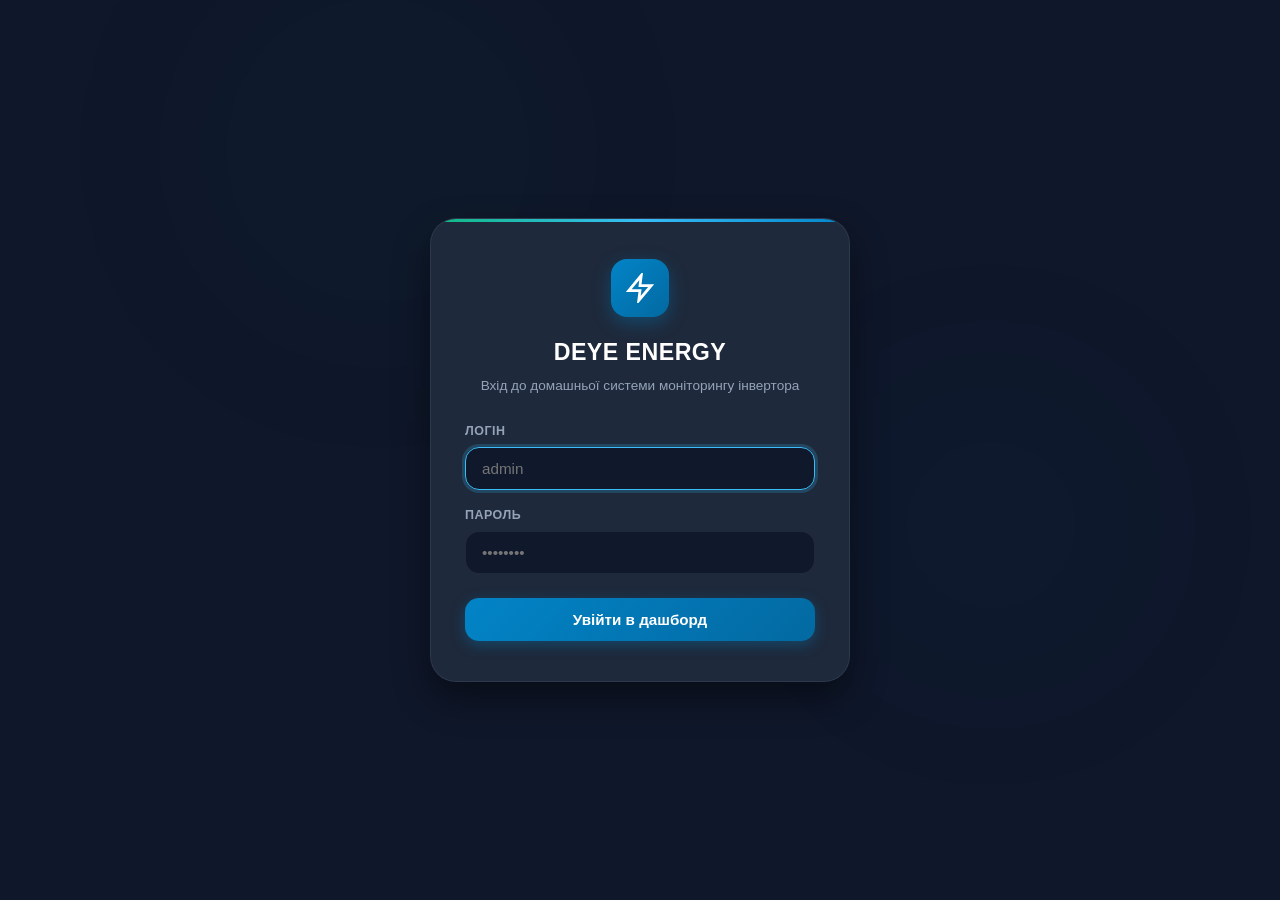
<file: login.html>
<!DOCTYPE html>
<html lang="uk">
<head>
  <meta charset="UTF-8">
  <meta name="viewport" content="width=device-width, initial-scale=1.0, maximum-scale=1.0, user-scalable=no">
  <title>Авторизація — Deye Energy System</title>
  <link rel="stylesheet" href="styles.css">
  <style>
    .login-screen {
      min-height: 100vh;
      display: flex;
      flex-direction: column;
      align-items: center;
      justify-content: center;
      padding: 20px;
      position: relative;
      z-index: 2;
    }

    .login-card {
      background: var(--bg-card, #1e293b);
      border: 1px solid var(--border-card, rgba(148, 163, 184, 0.14));
      border-radius: var(--radius-xl, 26px);
      padding: 40px 34px;
      width: 100%;
      max-width: 420px;
      box-shadow: var(--shadow-lg, 0 16px 36px rgba(0, 0, 0, 0.5));
      text-align: center;
      position: relative;
      overflow: hidden;
    }

    .login-card::before {
      content: "";
      position: absolute;
      top: 0; left: 0; right: 0;
      height: 3px;
      background: linear-gradient(90deg, #10b981 0%, #38bdf8 50%, #0284c7 100%);
    }

    .login-logo {
      width: 58px;
      height: 58px;
      border-radius: 16px;
      background: linear-gradient(135deg, #0284c7 0%, #0369a1 100%);
      color: #fff;
      display: flex;
      align-items: center;
      justify-content: center;
      margin: 0 auto 18px auto;
      box-shadow: 0 6px 18px rgba(2, 132, 199, 0.35);
    }

    .login-logo svg {
      width: 30px;
      height: 30px;
    }

    .login-title {
      font-size: 1.45rem;
      font-weight: 800;
      color: #fff;
      letter-spacing: 0.02em;
    }

    .login-subtitle {
      font-size: 0.85rem;
      color: var(--text-muted, #94a3b8);
      margin-top: 6px;
      margin-bottom: 26px;
    }

    .form-group {
      text-align: left;
      margin-bottom: 16px;
    }

    .form-group label {
      display: block;
      font-size: 0.78rem;
      font-weight: 700;
      color: var(--text-muted, #94a3b8);
      margin-bottom: 6px;
      text-transform: uppercase;
      letter-spacing: 0.04em;
    }

    .form-input {
      width: 100%;
      background: rgba(15, 23, 42, 0.85);
      border: 1px solid var(--border-card, rgba(148, 163, 184, 0.2));
      border-radius: var(--radius-md, 14px);
      padding: 12px 16px;
      color: var(--text-main, #f8fafc);
      font-size: 0.95rem;
      font-family: inherit;
      outline: none;
      transition: border-color 0.2s ease, box-shadow 0.2s ease;
    }

    .form-input:focus {
      border-color: var(--color-cyan, #38bdf8);
      box-shadow: 0 0 0 3px rgba(56, 189, 248, 0.2);
    }

    .login-btn {
      width: 100%;
      margin-top: 8px;
      padding: 13px 20px;
      border-radius: var(--radius-md, 14px);
      background: linear-gradient(135deg, #0284c7 0%, #0369a1 100%);
      color: #fff;
      font-size: 0.95rem;
      font-weight: 700;
      border: none;
      cursor: pointer;
      box-shadow: 0 4px 14px rgba(2, 132, 199, 0.35);
      transition: all 0.2s ease;
    }

    .login-btn:hover {
      background: linear-gradient(135deg, #0369a1 0%, #075985 100%);
    }

    .login-error {
      margin-top: 16px;
      padding: 10px 14px;
      background: rgba(244, 63, 94, 0.15);
      border: 1px solid rgba(244, 63, 94, 0.4);
      border-radius: var(--radius-sm, 8px);
      color: #fb7185;
      font-size: 0.84rem;
      font-weight: 600;
      display: none;
    }
  </style>
</head>
<body>
  <div class="bg-glow bg-glow-1"></div>
  <div class="bg-glow bg-glow-2"></div>

  <main class="login-screen">
    <div class="login-card">
      <div class="login-logo">
        <svg viewBox="0 0 24 24" fill="none" stroke="currentColor" stroke-width="2.2">
          <polygon points="13 2 3 14 12 14 11 22 21 10 12 10 13 2"></polygon>
        </svg>
      </div>
      <h1 class="login-title">DEYE ENERGY</h1>
      <p class="login-subtitle">Вхід до домашньої системи моніторингу інвертора</p>

      <form id="loginForm">
        <div class="form-group">
          <label for="usernameInput">Логін</label>
          <input type="text" id="usernameInput" class="form-input" placeholder="admin" required autofocus autocomplete="username">
        </div>

        <div class="form-group">
          <label for="passwordInput">Пароль</label>
          <input type="password" id="passwordInput" class="form-input" placeholder="••••••••" required autocomplete="current-password">
        </div>

        <button type="submit" class="login-btn" id="loginBtn">Увійти в дашборд</button>
      </form>

      <div class="login-error" id="loginError"></div>
    </div>
  </main>

  <script>
    (function () {
      'use strict';
      const form = document.getElementById('loginForm');
      const userInp = document.getElementById('usernameInput');
      const passInp = document.getElementById('passwordInput');
      const btn = document.getElementById('loginBtn');
      const errBox = document.getElementById('loginError');

      form.addEventListener('submit', async (e) => {
        e.preventDefault();
        errBox.style.display = 'none';
        btn.disabled = true;
        btn.textContent = 'Авторизація...';

        try {
          const res = await fetch('/api/auth/login', {
            method: 'POST',
            headers: { 'Content-Type': 'application/json' },
            body: JSON.stringify({
              username: userInp.value.trim(),
              password: passInp.value.trim()
            })
          });
          const data = await res.json();

          if (res.ok && data.success) {
            window.location.href = '/';
          } else {
            throw new Error(data.detail || 'Невірний логін або пароль');
          }
        } catch (err) {
          errBox.textContent = err.message;
          errBox.style.display = 'block';
          btn.disabled = false;
          btn.textContent = 'Увійти в дашборд';
        }
      });
    })();
  </script>
</body>
</html>
</file>
<file: styles.css>
﻿/* ==========================================================================
   Deye Inverter Home Energy System — Dark Theme & Responsive Stylesheet
   Palette: Background #0f172a, Cards #1e293b, Text #f8fafc / #94a3b8
   ========================================================================== */

:root {
  --bg-main: #0f172a;
  --bg-card: #1e293b;
  --bg-card-hover: #24344d;
  --bg-subtle: #334155;
  --bg-surface: rgba(30, 41, 59, 0.7);

  --border-card: rgba(148, 163, 184, 0.12);
  --border-focus: rgba(56, 189, 248, 0.5);

  --text-main: #f8fafc;
  --text-muted: #94a3b8;
  --text-dim: #64748b;

  --color-online: #10b981;
  --color-online-glow: rgba(16, 185, 129, 0.25);
  --color-online-bg: rgba(16, 185, 129, 0.12);

  --color-offline: #f43f5e;
  --color-offline-glow: rgba(244, 63, 94, 0.35);
  --color-offline-bg: rgba(244, 63, 94, 0.15);

  --color-warning: #f59e0b;
  --color-warning-glow: rgba(245, 158, 11, 0.25);

  --color-cyan: #38bdf8;
  --color-violet: #a855f7;
  --color-blue: #3b82f6;

  --radius-sm: 8px;
  --radius-md: 14px;
  --radius-lg: 20px;
  --radius-xl: 26px;

  --font-sans: -apple-system, BlinkMacSystemFont, "Segoe UI", Roboto, "Helvetica Neue", Arial, sans-serif;
  --font-mono: ui-monospace, SFMono-Regular, Menlo, Monaco, Consolas, "Liberation Mono", "Courier New", monospace;

  --shadow-sm: 0 2px 8px rgba(0, 0, 0, 0.25);
  --shadow-md: 0 8px 24px rgba(0, 0, 0, 0.35);
  --shadow-lg: 0 16px 36px rgba(0, 0, 0, 0.45);
  --shadow-glow-green: 0 0 25px rgba(16, 185, 129, 0.25);
  --shadow-glow-red: 0 0 35px rgba(244, 63, 94, 0.3);

  --transition-fast: 0.18s ease;
  --transition-normal: 0.3s cubic-bezier(0.16, 1, 0.3, 1);
}

*, *::before, *::after {
  box-sizing: border-box;
  margin: 0;
  padding: 0;
  -webkit-font-smoothing: antialiased;
  -moz-osx-font-smoothing: grayscale;
}

html, body {
  display: block;
  width: 100%;
  min-height: 100vh;
  background-color: var(--bg-main);
  color: var(--text-main);
  font-family: var(--font-sans);
  line-height: 1.5;
  overflow-x: hidden;
  position: relative;
}

.bg-glow {
  position: fixed;
  border-radius: 50%;
  pointer-events: none;
  filter: blur(120px);
  z-index: 0;
  opacity: 0.4;
  transition: opacity 0.8s ease, background 0.8s ease;
}

.bg-glow-1 {
  width: 500px;
  height: 500px;
  top: -100px;
  left: 10%;
  background: radial-gradient(circle, rgba(16, 185, 129, 0.15) 0%, transparent 70%);
}

.bg-glow-2 {
  width: 450px;
  height: 450px;
  top: 300px;
  right: 5%;
  background: radial-gradient(circle, rgba(56, 189, 248, 0.12) 0%, transparent 70%);
}

body.blackout-active .bg-glow-1 {
  background: radial-gradient(circle, rgba(244, 63, 94, 0.25) 0%, transparent 70%);
  opacity: 0.6;
}

body.blackout-active .bg-glow-2 {
  background: radial-gradient(circle, rgba(245, 158, 11, 0.18) 0%, transparent 70%);
}

.app-container {
  position: relative;
  z-index: 1;
  width: 100%;
  max-width: 1440px;
  margin: 0 auto;
  padding: 18px 24px 36px 24px;
  display: flex;
  flex-direction: column;
  gap: 20px;
}

/* ==========================================================================
   Шапка (Header)
   ========================================================================== */
.header {
  display: flex;
  align-items: center;
  justify-content: space-between;
  gap: 16px;
  width: 100%;
  padding: 14px 20px;
  background: var(--bg-card);
  border: 1px solid var(--border-card);
  border-radius: var(--radius-lg);
  box-shadow: var(--shadow-sm);
  backdrop-filter: blur(8px);
}

.header-brand {
  display: flex;
  align-items: center;
  gap: 12px;
}

.brand-icon {
  width: 42px;
  height: 42px;
  border-radius: var(--radius-md);
  background: linear-gradient(135deg, #0284c7 0%, #0369a1 100%);
  display: flex;
  align-items: center;
  justify-content: center;
  color: #fff;
  box-shadow: 0 4px 12px rgba(2, 132, 199, 0.35);
  flex-shrink: 0;
}

.brand-icon svg {
  width: 24px;
  height: 24px;
}

.brand-title {
  display: flex;
  align-items: baseline;
  gap: 8px;
}

.brand-name {
  font-weight: 800;
  font-size: 1.25rem;
  letter-spacing: 0.05em;
  color: #fff;
}

.brand-model {
  font-size: 0.82rem;
  font-weight: 600;
  color: var(--color-cyan);
  background: rgba(56, 189, 248, 0.12);
  padding: 2px 7px;
  border-radius: 6px;
  letter-spacing: 0.02em;
}

.brand-subtitle {
  font-size: 0.76rem;
  color: var(--text-muted);
}

.header-center {
  display: flex;
  align-items: center;
}

.clock-widget {
  text-align: center;
  padding: 4px 14px;
  background: rgba(15, 23, 42, 0.6);
  border: 1px solid var(--border-card);
  border-radius: var(--radius-sm);
}

.clock-time {
  font-family: var(--font-mono);
  font-size: 1.15rem;
  font-weight: 700;
  letter-spacing: 0.08em;
  color: var(--text-main);
}

.clock-date {
  font-size: 0.72rem;
  color: var(--text-muted);
}

.header-controls {
  display: flex;
  align-items: center;
  gap: 12px;
}

.bms-status {
  display: flex;
  align-items: center;
  gap: 8px;
  padding: 6px 12px;
  background: rgba(15, 23, 42, 0.7);
  border: 1px solid var(--border-card);
  border-radius: 20px;
  font-size: 0.78rem;
  font-weight: 600;
  color: var(--text-muted);
}

.status-dot {
  width: 8px;
  height: 8px;
  border-radius: 50%;
  background: var(--color-online);
}

.pulse-green {
  box-shadow: 0 0 0 0 rgba(16, 185, 129, 0.7);
  animation: pulse-ring 2s infinite;
}

@keyframes pulse-ring {
  0% { box-shadow: 0 0 0 0 rgba(16, 185, 129, 0.7); }
  70% { box-shadow: 0 0 0 6px rgba(16, 185, 129, 0); }
  100% { box-shadow: 0 0 0 0 rgba(16, 185, 129, 0); }
}

.sound-toggle-btn {
  width: 38px;
  height: 38px;
  border-radius: var(--radius-md);
  background: rgba(15, 23, 42, 0.7);
  border: 1px solid var(--border-card);
  color: var(--text-muted);
  cursor: pointer;
  display: flex;
  align-items: center;
  justify-content: center;
  transition: var(--transition-fast);
}

.sound-toggle-btn:hover {
  background: var(--bg-subtle);
  color: var(--text-main);
}

.sound-toggle-btn svg {
  width: 18px;
  height: 18px;
}

.settings-btn {
  background: rgba(15, 23, 42, 0.7);
  border: 1px solid var(--border-card);
  border-radius: var(--radius-md);
  width: 38px;
  height: 38px;
  display: flex;
  align-items: center;
  justify-content: center;
  color: var(--text-muted);
  cursor: pointer;
  text-decoration: none;
  transition: var(--transition-fast);
}

.settings-btn:hover {
  background: var(--bg-subtle);
  color: var(--text-main);
  border-color: rgba(56, 189, 248, 0.4);
}

.settings-btn svg {
  width: 18px;
  height: 18px;
}

.sim-switch-wrapper {
  position: relative;
}

.sim-switch-btn {
  display: flex;
  align-items: center;
  gap: 8px;
  padding: 8px 16px;
  background: rgba(16, 185, 129, 0.16);
  border: 1px solid rgba(16, 185, 129, 0.4);
  border-radius: 30px;
  color: #a7f3d0;
  font-family: var(--font-sans);
  font-size: 0.85rem;
  font-weight: 700;
  cursor: pointer;
  box-shadow: 0 0 15px rgba(16, 185, 129, 0.2);
  transition: all var(--transition-normal);
  user-select: none;
}

.sim-switch-btn:hover {
  background: rgba(16, 185, 129, 0.25);
  border-color: rgba(16, 185, 129, 0.7);
}

.sim-switch-btn.active-blackout {
  background: rgba(244, 63, 94, 0.22);
  border-color: rgba(244, 63, 94, 0.65);
  color: #fecdd3;
  box-shadow: 0 0 20px rgba(244, 63, 94, 0.4);
}

.switch-content {
  display: flex;
  align-items: center;
  gap: 8px;
}

/* ==========================================================================
   1. Головний баннер статусу мережі
   ========================================================================== */
.network-banner {
  display: flex;
  align-items: center;
  justify-content: space-between;
  gap: 24px;
  width: 100%;
  padding: 24px 28px;
  background: linear-gradient(135deg, rgba(30, 41, 59, 0.95) 0%, rgba(15, 23, 42, 0.95) 100%);
  border: 1px solid rgba(16, 185, 129, 0.3);
  border-radius: var(--radius-xl);
  box-shadow: var(--shadow-glow-green);
  transition: all 0.4s ease;
  position: relative;
  overflow: hidden;
}

.network-banner::before {
  content: "";
  position: absolute;
  top: 0;
  left: 0;
  right: 0;
  height: 3px;
  background: linear-gradient(90deg, #10b981 0%, #34d399 50%, #10b981 100%);
}

body.blackout-active .network-banner {
  border-color: rgba(244, 63, 94, 0.5);
  box-shadow: var(--shadow-glow-red);
}

body.blackout-active .network-banner::before {
  background: linear-gradient(90deg, #f43f5e 0%, #fb7185 50%, #f43f5e 100%);
}

.banner-main-status {
  display: flex;
  flex-direction: column;
  gap: 12px;
  flex: 1;
}

.status-indicator-badge {
  display: flex;
  align-items: center;
  gap: 18px;
  position: relative;
}

.radar-ping {
  position: absolute;
  left: 0;
  top: 50%;
  margin-top: -26px;
  width: 52px;
  height: 52px;
  border-radius: 50%;
  background: rgba(16, 185, 129, 0.3);
  animation: radar-ping 2s cubic-bezier(0, 0, 0.2, 1) infinite;
  pointer-events: none;
}

@keyframes radar-ping {
  0% { transform: scale(1); opacity: 0.8; }
  75%, 100% { transform: scale(2.2); opacity: 0; }
}

body.blackout-active .radar-ping {
  background: rgba(244, 63, 94, 0.4);
}

.status-icon {
  width: 52px;
  height: 52px;
  border-radius: 16px;
  background: var(--color-online-bg);
  border: 1px solid rgba(16, 185, 129, 0.4);
  display: flex;
  align-items: center;
  justify-content: center;
  color: var(--color-online);
  position: relative;
  z-index: 1;
  flex-shrink: 0;
}

body.blackout-active .status-icon {
  background: var(--color-offline-bg);
  border-color: rgba(244, 63, 94, 0.5);
  color: var(--color-offline);
}

.status-icon svg {
  width: 28px;
  height: 28px;
}

.status-text-group {
  position: relative;
  z-index: 1;
}

.status-headline {
  font-size: 1.85rem;
  font-weight: 800;
  letter-spacing: 0.02em;
  color: var(--color-online);
  line-height: 1.2;
}

body.blackout-active .status-headline {
  color: var(--color-offline);
}

.status-subtext {
  font-size: 0.88rem;
  color: var(--text-muted);
  margin-top: 4px;
}

.status-mode-tag {
  align-self: flex-start;
  display: inline-flex;
  align-items: center;
  gap: 8px;
  padding: 5px 14px;
  background: rgba(15, 23, 42, 0.7);
  border: 1px solid var(--border-card);
  border-radius: 30px;
  font-size: 0.75rem;
  font-weight: 700;
  letter-spacing: 0.04em;
  color: var(--color-cyan);
}

.mode-bullet {
  width: 7px;
  height: 7px;
  border-radius: 50%;
  background: var(--color-cyan);
}

body.blackout-active .status-mode-tag {
  background: rgba(245, 158, 11, 0.15);
  border-color: rgba(245, 158, 11, 0.4);
  color: #fbbf24;
}

body.blackout-active .mode-bullet {
  background: #fbbf24;
  box-shadow: 0 0 8px #fbbf24;
}

.banner-divider {
  width: 1px;
  height: 80px;
  background: rgba(148, 163, 184, 0.15);
}

.banner-runtime {
  display: flex;
  flex-direction: column;
  justify-content: center;
  min-width: 320px;
  padding-left: 12px;
}

.runtime-caption {
  display: flex;
  align-items: center;
  gap: 7px;
  font-size: 0.75rem;
  font-weight: 700;
  letter-spacing: 0.07em;
  color: var(--text-muted);
  text-transform: uppercase;
}

.runtime-caption svg {
  width: 16px;
  height: 16px;
  color: var(--color-cyan);
}

.runtime-value {
  font-size: 1.85rem;
  font-weight: 800;
  color: var(--text-main);
  margin: 4px 0 2px 0;
  font-family: var(--font-sans);
}

.runtime-value .highlight {
  color: #38bdf8;
  font-family: var(--font-mono);
  letter-spacing: -0.01em;
}

body.blackout-active .runtime-value .highlight {
  color: #fbbf24;
}

.runtime-sub {
  font-size: 0.78rem;
  color: var(--text-dim);
}

.runtime-sub strong {
  color: var(--text-muted);
}

/* ==========================================================================
   Схема потоків енергії (Power Flow Widget)
   ========================================================================== */
.power-flow-section {
  width: 100%;
}

.flow-card {
  background: var(--bg-card);
  border: 1px solid var(--border-card);
  border-radius: var(--radius-lg);
  padding: 18px 24px 22px 24px;
  box-shadow: var(--shadow-sm);
}

.flow-header {
  display: flex;
  align-items: center;
  justify-content: space-between;
  margin-bottom: 20px;
}

.flow-title {
  font-size: 0.88rem;
  font-weight: 700;
  color: var(--text-muted);
  letter-spacing: 0.03em;
  text-transform: uppercase;
}

.flow-badge {
  font-size: 0.74rem;
  font-weight: 600;
  color: var(--color-online);
  background: var(--color-online-bg);
  padding: 3px 10px;
  border-radius: 12px;
  border: 1px solid rgba(16, 185, 129, 0.25);
}

.flow-diagram {
  position: relative;
  display: grid;
  grid-template-columns: 1fr 120px 1.2fr 120px 1fr;
  grid-template-rows: auto 80px auto;
  align-items: center;
  justify-items: center;
  max-width: 900px;
  margin: 0 auto;
}

.flow-node {
  display: flex;
  flex-direction: column;
  align-items: center;
  text-align: center;
  gap: 6px;
  position: relative;
  z-index: 2;
}

.node-icon {
  width: 54px;
  height: 54px;
  border-radius: 16px;
  background: rgba(15, 23, 42, 0.8);
  border: 2px solid var(--border-card);
  display: flex;
  align-items: center;
  justify-content: center;
}

.node-icon svg {
  width: 26px;
  height: 26px;
}

.grid-icon { color: var(--color-online); border-color: rgba(16, 185, 129, 0.5); }
.deye-icon { color: var(--color-cyan); border-color: rgba(56, 189, 248, 0.6); }
.home-icon { color: #f59e0b; border-color: rgba(245, 158, 11, 0.5); }
.bat-icon { color: #10b981; border-color: rgba(16, 185, 129, 0.5); }

body.blackout-active .grid-icon {
  color: var(--text-dim);
  border-color: rgba(100, 116, 139, 0.3);
  opacity: 0.5;
}

body.blackout-active .bat-icon {
  color: #f59e0b;
  border-color: rgba(245, 158, 11, 0.7);
  box-shadow: 0 0 16px rgba(245, 158, 11, 0.3);
}

.node-label {
  font-size: 0.78rem;
  font-weight: 600;
  color: var(--text-muted);
}

.node-val {
  font-family: var(--font-mono);
  font-size: 0.84rem;
  font-weight: 700;
  color: var(--text-main);
  background: rgba(15, 23, 42, 0.7);
  padding: 2px 8px;
  border-radius: 6px;
  border: 1px solid var(--border-card);
}

.highlight-val {
  color: var(--color-cyan);
  border-color: rgba(56, 189, 248, 0.3);
}

#nodeGrid { grid-column: 1; grid-row: 1; }
.flow-line-left { grid-column: 2; grid-row: 1; }
#nodeInverter { grid-column: 3; grid-row: 1; }
.flow-line-right { grid-column: 4; grid-row: 1; }
#nodeHome { grid-column: 5; grid-row: 1; }

.flow-line-bottom {
  grid-column: 3;
  grid-row: 2;
  height: 100%;
  display: flex;
  justify-content: center;
}

#nodeBattery {
  grid-column: 3;
  grid-row: 3;
}

.flow-line-wrap {
  width: 100%;
  display: flex;
  align-items: center;
  justify-content: center;
  position: relative;
  z-index: 1;
}

.flow-line {
  position: relative;
  width: 100%;
  height: 3px;
  background: rgba(148, 163, 184, 0.18);
  border-radius: 2px;
  overflow: hidden;
}

.flow-line-vert {
  width: 3px;
  height: 100%;
}

.flow-particles {
  position: absolute;
  top: 0;
  left: 0;
  right: 0;
  bottom: 0;
}

.flow-particles.active {
  background: repeating-linear-gradient(
    90deg,
    transparent,
    transparent 10px,
    var(--color-online) 10px,
    var(--color-online) 20px
  );
  animation: flow-anim 0.8s linear infinite;
}

@keyframes flow-anim {
  0% { background-position: 0 0; }
  100% { background-position: 40px 0; }
}

.flow-particles.bat-discharging {
  background: repeating-linear-gradient(
    0deg,
    transparent,
    transparent 8px,
    var(--color-warning) 8px,
    var(--color-warning) 16px
  );
  animation: flow-up 0.8s linear infinite;
}

@keyframes flow-up {
  0% { background-position: 0 32px; }
  100% { background-position: 0 0; }
}

body.blackout-active .flow-particles.grid-flow-off {
  opacity: 0;
  animation: none;
}

/* ==========================================================================
   2. Картки ключових параметрів
   ========================================================================== */
.cards-grid {
  display: grid;
  grid-template-columns: repeat(4, 1fr);
  gap: 18px;
  width: 100%;
}

.metric-card {
  background: var(--bg-card);
  border: 1px solid var(--border-card);
  border-radius: var(--radius-lg);
  padding: 20px;
  display: flex;
  flex-direction: column;
  justify-content: space-between;
  box-shadow: var(--shadow-sm);
  position: relative;
  width: 100%;
}

.card-header {
  display: flex;
  align-items: flex-start;
  justify-content: space-between;
  gap: 12px;
  margin-bottom: 16px;
}

.card-title-group {
  display: flex;
  align-items: center;
  gap: 10px;
}

.card-icon-badge {
  width: 38px;
  height: 38px;
  border-radius: 10px;
  display: flex;
  align-items: center;
  justify-content: center;
  flex-shrink: 0;
}

.card-icon-badge svg {
  width: 20px;
  height: 20px;
}

.battery-badge { background: rgba(16, 185, 129, 0.15); color: #10b981; }
.load-badge { background: rgba(56, 189, 248, 0.15); color: #38bdf8; }
.grid-badge { background: rgba(168, 85, 247, 0.15); color: #a855f7; }
.energy-badge { background: rgba(245, 158, 11, 0.15); color: #f59e0b; }

.card-title {
  font-size: 0.96rem;
  font-weight: 700;
  color: var(--text-main);
  line-height: 1.25;
}

.card-subtitle {
  display: block;
  font-size: 0.72rem;
  line-height: 1.3;
  color: var(--text-muted);
}

.card-pill {
  font-size: 0.72rem;
  font-weight: 700;
  padding: 3px 9px;
  border-radius: 12px;
  white-space: nowrap;
}

.pill-normal { background: rgba(16, 185, 129, 0.15); color: #34d399; }
.pill-blue { background: rgba(56, 189, 248, 0.15); color: #38bdf8; }
.pill-green { background: rgba(16, 185, 129, 0.15); color: #34d399; }
.pill-violet { background: rgba(168, 85, 247, 0.15); color: #c084fc; }
.pill-warning { background: rgba(245, 158, 11, 0.2); color: #fbbf24; }
.pill-danger { background: rgba(244, 63, 94, 0.2); color: #fb7185; }

/* Картка 1: Батарея */
.battery-dial-container {
  position: relative;
  width: 120px;
  height: 120px;
  margin: 0 auto 14px auto;
  display: flex;
  align-items: center;
  justify-content: center;
}

.battery-circular-gauge {
  width: 100%;
  height: 100%;
  transform: rotate(-90deg);
}

.gauge-bg {
  fill: none;
  stroke: rgba(148, 163, 184, 0.12);
  stroke-width: 9;
}

.gauge-fill {
  fill: none;
  stroke: #10b981;
  stroke-width: 9;
  stroke-linecap: round;
  stroke-dasharray: 314;
  stroke-dashoffset: 40;
  transition: stroke-dashoffset 0.8s ease, stroke 0.4s ease;
}

.gauge-center-text {
  position: absolute;
  display: flex;
  flex-direction: column;
  align-items: center;
  justify-content: center;
}

.big-percent {
  font-family: var(--font-mono);
  font-size: 1.7rem;
  font-weight: 800;
  color: var(--text-main);
  line-height: 1;
}

.big-percent .unit {
  font-size: 0.95rem;
  color: var(--text-muted);
}

.gauge-state-text {
  font-size: 0.75rem;
  font-weight: 600;
  color: var(--color-cyan);
  margin-top: 3px;
  font-family: var(--font-mono);
}

.meter-bar-container {
  margin-bottom: 14px;
}

.meter-bar-track {
  width: 100%;
  height: 6px;
  background: rgba(15, 23, 42, 0.8);
  border-radius: 4px;
  overflow: hidden;
}

.meter-bar-fill {
  height: 100%;
  background: linear-gradient(90deg, #10b981 0%, #34d399 100%);
  border-radius: 4px;
  transition: width 0.6s ease, background 0.4s ease;
}

.meter-ticks {
  display: flex;
  justify-content: space-between;
  font-size: 0.65rem;
  color: var(--text-dim);
  margin-top: 4px;
  font-family: var(--font-mono);
}

.data-mini-grid {
  display: grid;
  grid-template-columns: 1fr 1fr;
  gap: 10px;
}

.data-mini-item {
  background: rgba(15, 23, 42, 0.6);
  padding: 8px 10px;
  border-radius: var(--radius-sm);
  border: 1px solid rgba(148, 163, 184, 0.08);
  display: flex;
  flex-direction: column;
}

.mini-label {
  font-size: 0.68rem;
  color: var(--text-muted);
  text-transform: uppercase;
  letter-spacing: 0.02em;
}

.mini-value {
  font-family: var(--font-mono);
  font-size: 0.9rem;
  font-weight: 700;
  color: var(--text-main);
  margin-top: 2px;
}

.color-green { color: #34d399; }
.color-rose { color: #fb7185; }
.color-amber { color: #fbbf24; }

/* Картка 2: Поточне споживання */
.large-value-display {
  display: flex;
  align-items: baseline;
  gap: 6px;
  margin-bottom: 12px;
}

.value-number {
  font-family: var(--font-mono);
  font-size: 2.3rem;
  font-weight: 800;
  color: #fff;
  line-height: 1;
}

.value-unit {
  font-size: 1.15rem;
  font-weight: 600;
  color: var(--text-muted);
}

.load-sparkline-wrap {
  margin-bottom: 14px;
}

.sparkline-bar-group {
  display: flex;
  align-items: flex-end;
  gap: 4px;
  height: 38px;
  padding: 2px 0;
  border-bottom: 1px solid var(--border-card);
}

.sparkline-bar {
  flex: 1;
  background: rgba(56, 189, 248, 0.3);
  border-radius: 2px 2px 0 0;
  min-height: 4px;
  transition: height 0.4s ease, background 0.3s ease;
}

.sparkline-bar.latest {
  background: var(--color-cyan);
  box-shadow: 0 0 8px rgba(56, 189, 248, 0.5);
}

.sparkline-sub {
  font-size: 0.68rem;
  color: var(--text-dim);
  margin-top: 4px;
}

.quick-load-controls {
  margin-top: 14px;
  padding-top: 12px;
  border-top: 1px solid var(--border-card);
}

.quick-label {
  display: block;
  font-size: 0.7rem;
  font-weight: 600;
  color: var(--text-muted);
  margin-bottom: 8px;
}

.load-buttons-group {
  display: flex;
  flex-wrap: wrap;
  gap: 6px;
}

.load-btn {
  padding: 5px 9px;
  background: rgba(15, 23, 42, 0.7);
  border: 1px solid var(--border-card);
  border-radius: 6px;
  color: var(--text-muted);
  font-size: 0.72rem;
  font-weight: 600;
  cursor: pointer;
  transition: all var(--transition-fast);
}

.load-btn:hover {
  background: var(--bg-subtle);
  color: var(--text-main);
  border-color: rgba(56, 189, 248, 0.3);
}

.load-btn.active-load {
  background: rgba(245, 158, 11, 0.18);
  border-color: rgba(245, 158, 11, 0.5);
  color: #fbbf24;
}

.reset-btn {
  color: var(--text-dim);
}

/* Картка 3: Мережа */
.grid-params-split {
  display: grid;
  grid-template-columns: 1fr 1fr;
  gap: 12px;
  margin-bottom: 14px;
}

.param-half {
  background: rgba(15, 23, 42, 0.6);
  padding: 12px;
  border-radius: var(--radius-sm);
  border: 1px solid rgba(148, 163, 184, 0.08);
  display: flex;
  flex-direction: column;
}

.param-title {
  font-size: 0.68rem;
  color: var(--text-muted);
  font-weight: 700;
  letter-spacing: 0.04em;
}

.param-big-val {
  display: flex;
  align-items: baseline;
  gap: 4px;
  margin: 6px 0;
}

.param-big-val .value-number {
  font-size: 1.7rem;
}

.param-big-val .value-unit {
  font-size: 0.95rem;
}

.param-status-bar {
  width: 100%;
  height: 4px;
  background: rgba(255, 255, 255, 0.08);
  border-radius: 2px;
  overflow: hidden;
  margin-bottom: 6px;
}

.param-gauge-bar {
  height: 100%;
  background: var(--color-online);
  border-radius: 2px;
  transition: width 0.5s ease, background 0.4s ease;
}

.param-norm {
  font-size: 0.66rem;
  color: var(--text-dim);
}

.grid-card-footer {
  padding-top: 10px;
  border-top: 1px solid var(--border-card);
  display: flex;
  flex-direction: column;
  gap: 6px;
}

.grid-info-row {
  display: flex;
  justify-content: space-between;
  font-size: 0.74rem;
}

.info-label {
  color: var(--text-muted);
}

.info-val {
  font-weight: 600;
  color: var(--text-main);
  font-family: var(--font-mono);
}

/* Картка 4: Енергобаланс */
.energy-details-stack {
  display: flex;
  flex-direction: column;
  gap: 10px;
}

.energy-row {
  display: flex;
  align-items: center;
  justify-content: space-between;
  padding: 8px 10px;
  background: rgba(15, 23, 42, 0.6);
  border-radius: var(--radius-sm);
  border: 1px solid rgba(148, 163, 184, 0.08);
}

.energy-row-info {
  display: flex;
  align-items: center;
  gap: 8px;
}

.energy-icon-bullet {
  width: 8px;
  height: 8px;
  border-radius: 50%;
  flex-shrink: 0;
}

.grid-bullet { background: #a855f7; box-shadow: 0 0 6px rgba(168, 85, 247, 0.6); }
.bat-bullet { background: #10b981; box-shadow: 0 0 6px rgba(16, 185, 129, 0.6); }
.home-bullet { background: #38bdf8; box-shadow: 0 0 6px rgba(56, 189, 248, 0.6); }

.energy-row-title {
  font-size: 0.78rem;
  font-weight: 600;
  color: var(--text-main);
  line-height: 1.2;
}

.energy-row-desc {
  font-size: 0.68rem;
  color: var(--text-dim);
}

.energy-row-val {
  text-align: right;
  font-family: var(--font-mono);
}

.energy-num {
  font-size: 1.05rem;
  font-weight: 700;
  color: var(--text-main);
}

.highlight-num {
  color: #38bdf8;
}

.energy-unit {
  font-size: 0.75rem;
  color: var(--text-muted);
  margin-left: 2px;
}

.total-row {
  background: rgba(56, 189, 248, 0.08);
  border-color: rgba(56, 189, 248, 0.2);
}

.energy-ratio-bar {
  display: flex;
  height: 8px;
  width: 100%;
  border-radius: 4px;
  overflow: hidden;
  margin-top: 4px;
  background: rgba(15, 23, 42, 0.9);
}

.ratio-segment {
  height: 100%;
  transition: width 0.5s ease;
}

.ratio-grid { background: #a855f7; }
.ratio-bat { background: #10b981; }

.ratio-legend {
  display: flex;
  justify-content: space-between;
  font-size: 0.72rem;
  color: var(--text-muted);
}

.legend-item {
  display: flex;
  align-items: center;
  gap: 5px;
}

.legend-color {
  width: 8px;
  height: 8px;
  border-radius: 2px;
}

.grid-bg { background: #a855f7; }
.bat-bg { background: #10b981; }

/* ==========================================================================
   Блок розкладу ДТЕК
   ========================================================================== */
.dtek-schedule-section {
  background: var(--bg-card);
  border: 1px solid var(--border-card);
  border-radius: var(--radius-lg);
  padding: 22px 24px;
  box-shadow: var(--shadow-sm);
  width: 100%;
}

.dtek-icon-badge {
  background: rgba(56, 189, 248, 0.12);
  border: 1px solid rgba(56, 189, 248, 0.25);
  color: var(--color-cyan);
}

.dtek-timeline-container {
  display: flex;
  flex-direction: column;
  gap: 14px;
  margin-top: 14px;
}

.dtek-hours-grid {
  display: grid;
  grid-template-columns: repeat(24, 1fr);
  gap: 4px;
}

.dtek-hour-cell {
  background: rgba(15, 23, 42, 0.8);
  border: 1px solid rgba(148, 163, 184, 0.1);
  border-radius: 6px;
  padding: 8px 2px;
  text-align: center;
  display: flex;
  flex-direction: column;
  align-items: center;
  gap: 6px;
  transition: border-color var(--transition-fast);
}

.dtek-hour-cell:hover {
  border-color: rgba(56, 189, 248, 0.4);
}

.dtek-hour-cell.current-hour {
  border-color: var(--color-cyan);
  box-shadow: 0 0 10px rgba(56, 189, 248, 0.3);
}

.dtek-hour-num {
  font-size: 0.65rem;
  color: var(--text-dim);
  font-family: var(--font-mono);
}

.dtek-hour-status-dot {
  width: 100%;
  height: 24px;
  border-radius: 4px;
}

.dot-yes { background: rgba(16, 185, 129, 0.7); }
.dot-maybe { background: rgba(245, 158, 11, 0.7); }
.dot-no { background: rgba(244, 63, 94, 0.75); }

.dtek-legend {
  display: flex;
  align-items: center;
  justify-content: center;
  gap: 20px;
  flex-wrap: wrap;
  font-size: 0.75rem;
  color: var(--text-muted);
  margin-top: 6px;
}

.dtek-leg-item {
  display: flex;
  align-items: center;
  gap: 6px;
}

.dtek-box {
  width: 12px;
  height: 12px;
  border-radius: 3px;
}

.box-yes { background: #10b981; }
.box-maybe { background: #f59e0b; }
.box-no { background: #f43f5e; }

/* ==========================================================================
   Журнал знеструмлень
   ========================================================================== */
.outage-section {
  background: var(--bg-card);
  border: 1px solid var(--border-card);
  border-radius: var(--radius-lg);
  padding: 22px 24px;
  box-shadow: var(--shadow-sm);
  width: 100%;
}

.section-header {
  display: flex;
  align-items: center;
  justify-content: space-between;
  gap: 16px;
  margin-bottom: 18px;
  flex-wrap: wrap;
}

.section-title-wrap {
  display: flex;
  align-items: center;
  gap: 12px;
}

.section-icon {
  width: 40px;
  height: 40px;
  border-radius: 12px;
  background: rgba(244, 63, 94, 0.12);
  border: 1px solid rgba(244, 63, 94, 0.25);
  display: flex;
  align-items: center;
  justify-content: center;
  color: #fb7185;
  flex-shrink: 0;
}

.section-icon svg {
  width: 20px;
  height: 20px;
}

.section-title {
  font-size: 1.1rem;
  font-weight: 700;
  color: var(--text-main);
}

.section-subtitle {
  font-size: 0.78rem;
  color: var(--text-muted);
}

.outage-summary-stats {
  display: flex;
  align-items: center;
  gap: 10px;
}

.summary-stat-badge {
  display: flex;
  flex-direction: column;
  padding: 6px 14px;
  background: rgba(15, 23, 42, 0.7);
  border: 1px solid var(--border-card);
  border-radius: var(--radius-sm);
}

.stat-num {
  font-family: var(--font-mono);
  font-size: 1rem;
  font-weight: 700;
  color: #f8fafc;
}

.stat-label {
  font-size: 0.68rem;
  color: var(--text-dim);
}

.table-container {
  width: 100%;
  overflow-x: auto;
  border-radius: var(--radius-md);
  border: 1px solid rgba(148, 163, 184, 0.08);
}

.outage-table {
  width: 100%;
  border-collapse: collapse;
  text-align: left;
  font-size: 0.84rem;
}

.outage-table th {
  background: rgba(15, 23, 42, 0.85);
  color: var(--text-muted);
  font-weight: 600;
  padding: 12px 16px;
  text-transform: uppercase;
  font-size: 0.7rem;
  letter-spacing: 0.04em;
  border-bottom: 1px solid var(--border-card);
}

.outage-table td {
  padding: 13px 16px;
  border-bottom: 1px solid rgba(148, 163, 184, 0.06);
  color: var(--text-main);
  vertical-align: middle;
}

.outage-table tr:last-child td {
  border-bottom: none;
}

.outage-table tr:hover td {
  background: rgba(255, 255, 255, 0.02);
}

.outage-row-active td {
  background: rgba(244, 63, 94, 0.08) !important;
  color: #fecdd3;
}

.outage-status-badge {
  display: inline-flex;
  align-items: center;
  gap: 6px;
  padding: 3px 10px;
  border-radius: 20px;
  font-size: 0.72rem;
  font-weight: 700;
}

.status-restored {
  background: rgba(16, 185, 129, 0.15);
  color: #34d399;
}

.status-active {
  background: rgba(244, 63, 94, 0.22);
  color: #fb7185;
}

.badge-dot {
  width: 6px;
  height: 6px;
  border-radius: 50%;
  background: currentColor;
}

.table-time-range {
  font-family: var(--font-mono);
  font-weight: 600;
}

.duration-tag {
  display: inline-block;
  padding: 2px 8px;
  background: rgba(15, 23, 42, 0.6);
  border-radius: 6px;
  font-family: var(--font-mono);
  font-weight: 600;
  color: #38bdf8;
}

.outage-row-active .duration-tag {
  color: #fb7185;
  background: rgba(244, 63, 94, 0.2);
}

/* ==========================================================================
   Підвал
   ========================================================================== */
.footer {
  display: flex;
  align-items: center;
  justify-content: space-between;
  padding: 12px 16px;
  font-size: 0.75rem;
  color: var(--text-dim);
  border-top: 1px solid rgba(148, 163, 184, 0.08);
  flex-wrap: wrap;
  gap: 10px;
  width: 100%;
}

.footer-separator {
  margin: 0 8px;
  color: rgba(148, 163, 184, 0.2);
}

.footer-right strong {
  color: var(--text-muted);
}

/* ==========================================================================
   Toast сповіщення
   ========================================================================== */
.toast-container {
  position: fixed;
  bottom: 24px;
  right: 24px;
  display: flex;
  flex-direction: column;
  gap: 10px;
  z-index: 9999;
  pointer-events: none;
  max-width: 420px;
}

.toast {
  pointer-events: auto;
  display: flex;
  align-items: flex-start;
  gap: 12px;
  padding: 14px 18px;
  background: #1e293b;
  border: 1px solid var(--border-card);
  border-radius: var(--radius-md);
  box-shadow: var(--shadow-lg);
  color: var(--text-main);
  transition: all 0.3s ease;
}

.toast.toast-hiding {
  opacity: 0;
  transform: translateY(10px);
}

.toast-danger {
  border-color: rgba(244, 63, 94, 0.6);
  background: linear-gradient(135deg, #1e293b 0%, rgba(244, 63, 94, 0.15) 100%);
  box-shadow: 0 10px 30px rgba(244, 63, 94, 0.3);
}

.toast-success {
  border-color: rgba(16, 185, 129, 0.6);
  background: linear-gradient(135deg, #1e293b 0%, rgba(16, 185, 129, 0.15) 100%);
  box-shadow: 0 10px 30px rgba(16, 185, 129, 0.25);
}

.toast-icon {
  font-size: 1.3rem;
  line-height: 1;
}

.toast-content {
  flex: 1;
}

.toast-title {
  font-size: 0.88rem;
  font-weight: 700;
  margin-bottom: 2px;
}

.toast-desc {
  font-size: 0.78rem;
  color: var(--text-muted);
  line-height: 1.4;
}

/* ==========================================================================
   Адаптивність
   ========================================================================== */
@media (max-width: 1200px) {
  .cards-grid {
    grid-template-columns: repeat(2, 1fr);
  }
  .network-banner {
    flex-direction: column;
    align-items: stretch;
    gap: 18px;
  }
  .banner-divider {
    width: 100%;
    height: 1px;
  }
  .banner-runtime {
    padding-left: 0;
    min-width: unset;
  }
}

@media (max-width: 900px) {
  .app-container {
    padding: 12px 14px 24px 14px;
    gap: 16px;
  }
  .header {
    flex-wrap: wrap;
    padding: 12px 16px;
  }
  .header-center {
    order: 3;
    width: 100%;
    justify-content: center;
    margin-top: 6px;
  }
  .status-headline {
    font-size: 1.45rem;
  }
  .runtime-value {
    font-size: 1.5rem;
  }
  .flow-diagram {
    grid-template-columns: 1fr 60px 1fr 60px 1fr;
  }
  .flow-node .node-icon {
    width: 44px;
    height: 44px;
  }
  .flow-node .node-icon svg {
    width: 22px;
    height: 22px;
  }
}

@media (max-width: 640px) {
  .cards-grid {
    grid-template-columns: 1fr;
  }
  .header-brand .brand-model {
    display: none;
  }
  .bms-status {
    display: none;
  }
  .sim-switch-btn {
    padding: 6px 12px;
    font-size: 0.78rem;
  }
  .status-indicator-badge {
    gap: 12px;
  }
  .status-icon {
    width: 44px;
    height: 44px;
  }
  .status-icon svg {
    width: 22px;
    height: 22px;
  }
  .status-headline {
    font-size: 1.25rem;
  }
  .status-subtext {
    font-size: 0.78rem;
  }
  .flow-diagram {
    display: flex;
    flex-direction: column;
    gap: 14px;
    align-items: center;
  }
  .flow-line-wrap {
    display: none;
  }
  .flow-node {
    width: 100%;
    flex-direction: row;
    justify-content: space-between;
    padding: 8px 14px;
    background: rgba(15, 23, 42, 0.6);
    border-radius: var(--radius-sm);
    border: 1px solid var(--border-card);
  }
  .flow-node .node-icon {
    width: 34px;
    height: 34px;
    border-radius: 8px;
  }
  .flow-node .node-icon svg {
    width: 18px;
    height: 18px;
  }
  .section-header {
    flex-direction: column;
    align-items: flex-start;
  }
  .outage-summary-stats {
    width: 100%;
    justify-content: space-between;
  }
  .toast-container {
    left: 14px;
    right: 14px;
    bottom: 14px;
    max-width: unset;
  }
  .dtek-hours-grid {
    overflow-x: auto;
    padding-bottom: 6px;
  }
  .dtek-hour-cell {
    min-width: 28px;
  }
}

/* Custom Schedule Editor in Settings */
.custom-schedule-section {
  margin-top: 20px;
  padding: 16px;
  background: rgba(15, 23, 42, 0.4);
  border: 1px solid var(--border-card);
  border-radius: var(--radius-md);
}
.custom-schedule-grid {
  display: grid;
  grid-template-columns: repeat(6, 1fr);
  gap: 8px;
  margin-top: 12px;
}
.custom-hour-cell {
  background: rgba(30, 41, 59, 0.6);
  border: 1px solid var(--border-card);
  border-radius: var(--radius-sm);
  padding: 8px;
  text-align: center;
  cursor: pointer;
  transition: all 0.2s ease;
}
.custom-hour-cell:hover {
  border-color: #38bdf8;
}
.custom-hour-cell .hour-label {
  font-size: 0.75rem;
  color: #94a3b8;
  display: block;
  margin-bottom: 4px;
}
.custom-hour-cell .hour-status-dot {
  width: 14px;
  height: 14px;
  border-radius: 50%;
  margin: 0 auto;
}
.custom-hour-cell.status-yes .hour-status-dot {
  background: #10b981;
  box-shadow: 0 0 8px rgba(16, 185, 129, 0.4);
}
.custom-hour-cell.status-maybe .hour-status-dot {
  background: #f59e0b;
  box-shadow: 0 0 8px rgba(245, 158, 11, 0.4);
}
.custom-hour-cell.status-no .hour-status-dot {
  background: #ef4444;
  box-shadow: 0 0 8px rgba(239, 68, 68, 0.4);
}
@media (max-width: 768px) {
  .custom-schedule-grid {
    grid-template-columns: repeat(4, 1fr);
  }
}

.hidden {
  display: none !important;
}
</file>
